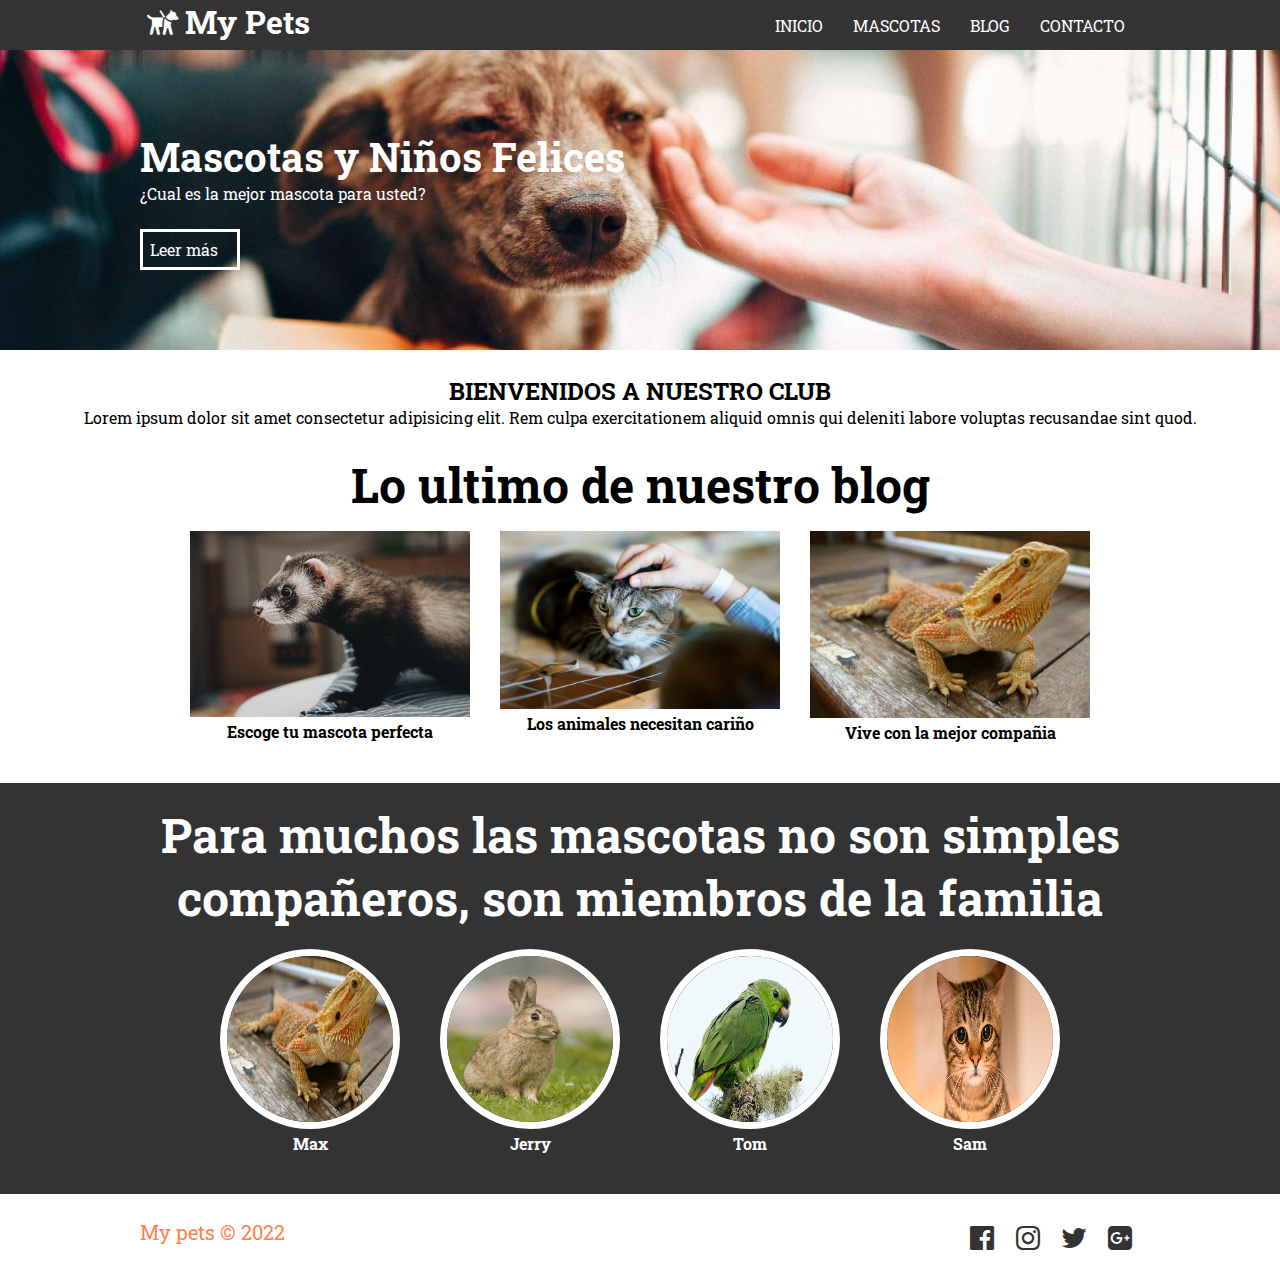
<file: index.html>
<!DOCTYPE html>
<html lang="en">
<head>
    <meta charset="UTF-8">
    <meta http-equiv="X-UA-Compatible" content="IE=edge">
    <meta name="viewport" content="width=device-width, initial-scale=1.0">
    <title>My Pets</title>
    <link rel="stylesheet" href="css/style.css">
    <link rel="stylesheet" href="css/fontello.css">
</head>

<body>

    <header>
        <div class="contenedor">
            <h1 class="icon-guidedog">My Pets</h1>
            <input type="checkbox" id="menu-bar">
            <label class="icon-menu" for="menu-bar"></label>
            <nav class="menu">
                <a href="">INICIO</a>
                <a href="pages/mascotas.html">MASCOTAS</a>
                <a href="pages/blog.html">BLOG</a>
                <a href="pages/contacto.html">CONTACTO</a>
            </nav>
        </div>
    </header>

    <main>
        <section id="banner">
            <img src="img/adopta.jpg" alt="banner">
            <div class="contenedor">
                <h2>Mascotas y Niños Felices</h2>
                <p>¿Cual es la mejor mascota para usted?</p>
                <a href="#">Leer más</a>
            </div>
        </section>

        <section id="Bienvenidos">
            <h2>BIENVENIDOS A NUESTRO CLUB</h2>
            <p>Lorem ipsum dolor sit amet consectetur adipisicing elit. Rem culpa exercitationem aliquid omnis qui deleniti labore voluptas recusandae sint quod.</p>
        </section>

        <section id="blog">
            <h3>Lo ultimo de nuestro blog</h3>
            <div class="contenedor">
                <article>
                    <img src="img/uron.jpg">
                    <h4>Escoge tu mascota perfecta</h4>
                </article>
                <article>
                    <img src="img/gato.png">
                    <h4>Los animales necesitan cariño</h4>
                </article>
                <article>
                    <img src="img/exotico.webp">
                    <h4>Vive con la mejor compañia</h4>
                </article>
            </div>
        </section>

        <section id="info">
            <h3>Para muchos las mascotas no son simples compañeros, son miembros de la familia</h3>
            <div class="contenedor">
                <div class="info-pet">
                    <img src="img/exotico.webp">
                    <h4>Max</h4>
                </div>
                <div class="info-pet">
                    <img src="img/pet2.jpg">
                    <h4>Jerry</h4>
                </div>
                <div class="info-pet">
                    <img src="img/pet3.jfif">
                    <h4>Tom</h4>
                </div>
                <div class="info-pet">
                    <img src="img/pet4.webp">
                    <h4>Sam</h4>
                </div>
            </div>
        </section>
    </main>

    <footer>
        <div class="contenedor">
            <p class="copy">My pets &copy; 2022</p>
            <div class="sociales">
                <a class="icon-facebook-official" href="#"></a>
                <a class="icon-instagram" href="#"></a>
                <a class="icon-twitter" href="#"></a>
                <a class="icon-gplus-squared" href="#"></a>
            </div>
        </div>
    </footer>

</body>

</html>
</file>
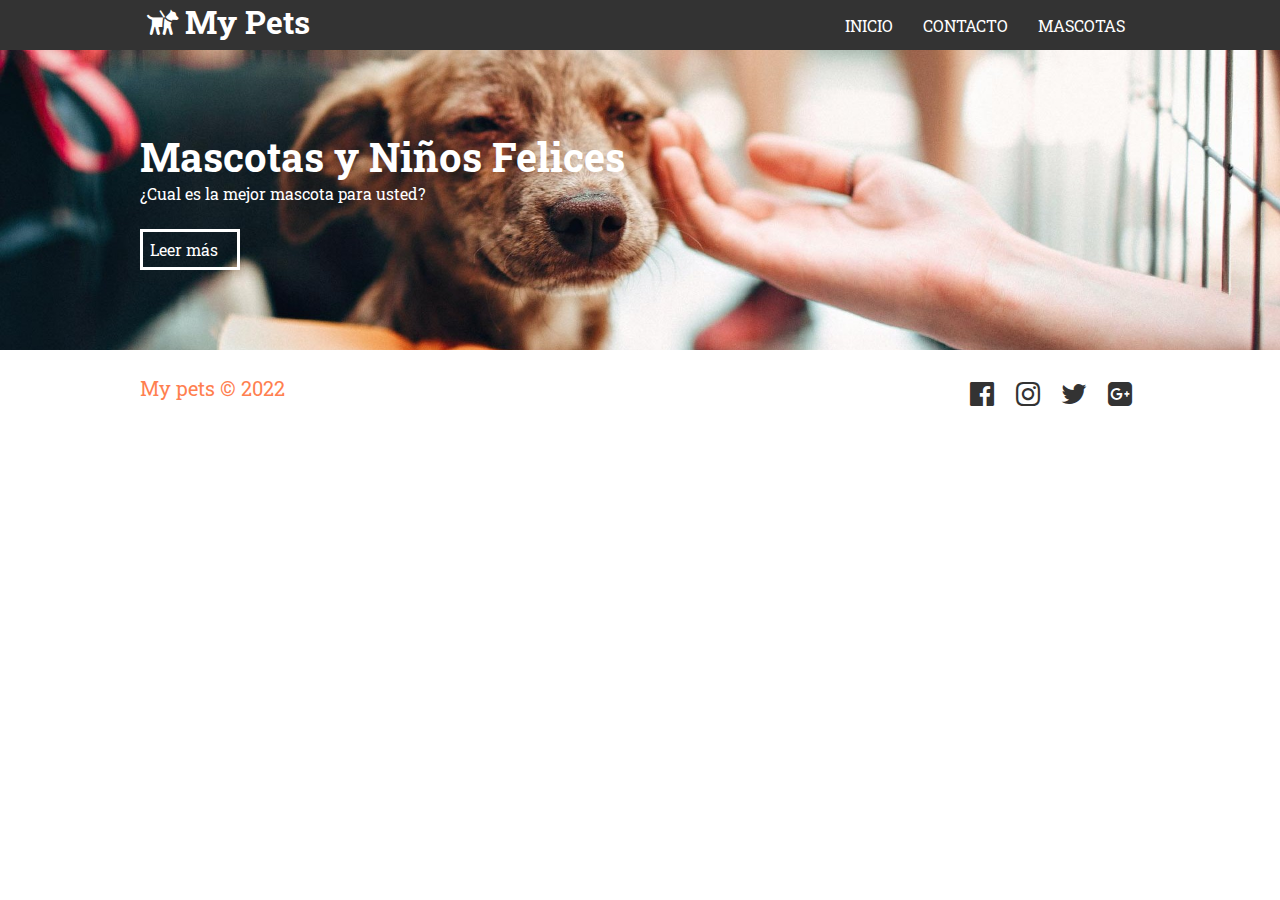
<file: pages/blog.html>
<!DOCTYPE html>
<html lang="en">
<head>
    <meta charset="UTF-8">
    <meta http-equiv="X-UA-Compatible" content="IE=edge">
    <meta name="viewport" content="width=device-width, initial-scale=1.0">
    <title>My Pets | Blog</title>
    <link rel="stylesheet" href="../css/style.css">
    <link rel="stylesheet" href="../css/fontello.css">
    <link rel="stylesheet" href="../css/menu.css">
    <link rel="stylesheet" href="../css/banner.css">
</head>
<body>
    
    <header>
        <div class="contenedor">
            <h1 class="icon-guidedog">My Pets</h1>
            <input type="checkbox" id="menu-bar">
            <label class="icon-menu" for="menu-bar"></label>
            <nav class="menu">
                <a href="../index.html">INICIO</a>
                <a href="contacto.html">CONTACTO</a>
                <a href="mascotas.html">MASCOTAS</a>
            </nav>
        </div>
    </header>

    <main>
        <section id="banner">
            <img src="../img/adopta.jpg" alt="banner">
            <div class="contenedor">
                <h2>Mascotas y Niños Felices</h2>
                <p>¿Cual es la mejor mascota para usted?</p>
                <a href="#">Leer más</a>
            </div>
        </section>
    </main>

    <footer>
        <div class="contenedor">
            <p class="copy">My pets &copy; 2022</p>
            <div class="sociales">
                <a class="icon-facebook-official" href="#"></a>
                <a class="icon-instagram" href="#"></a>
                <a class="icon-twitter" href="#"></a>
                <a class="icon-gplus-squared" href="#"></a>
            </div>
        </div>
    </footer>

</body>
</html>
</file>
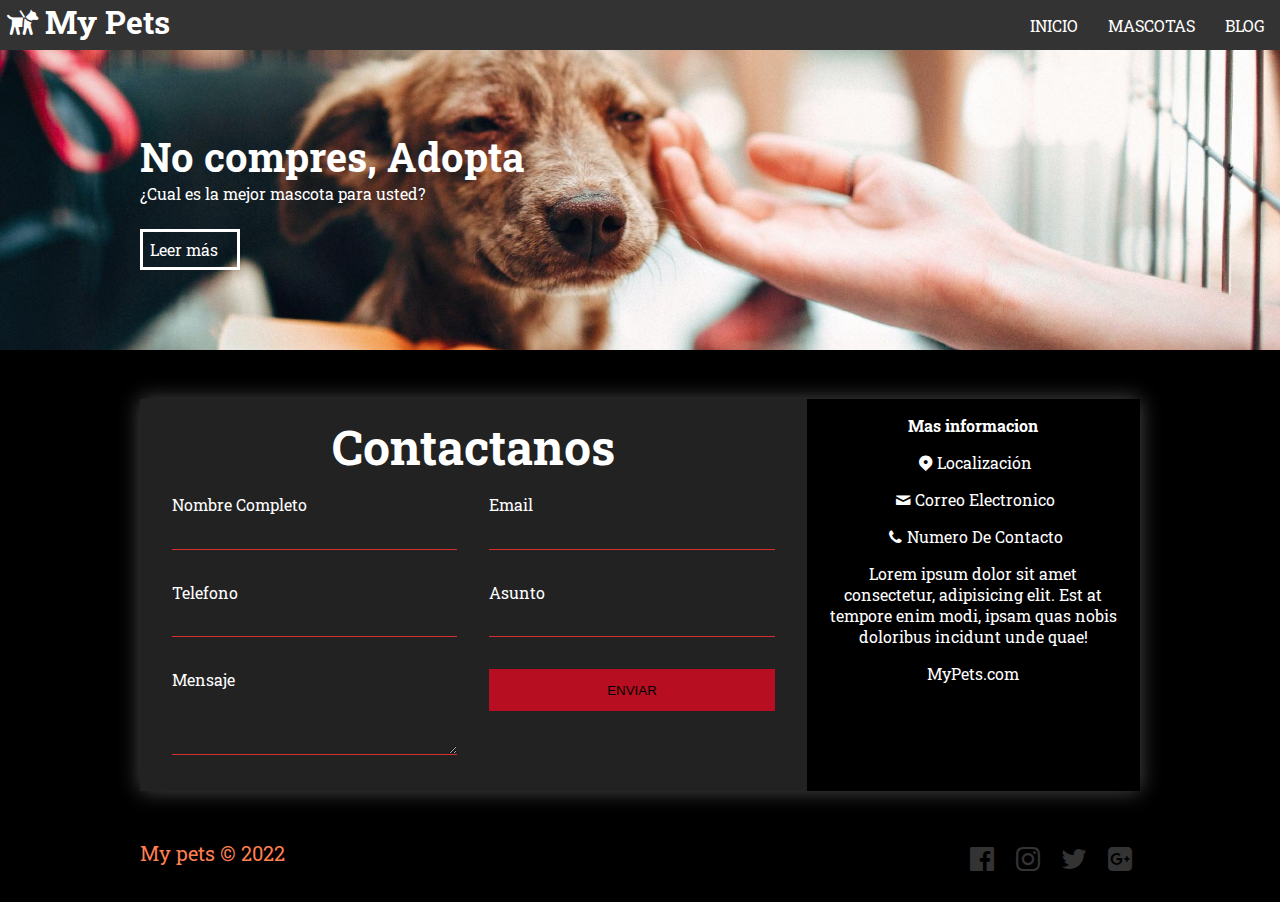
<file: pages/contacto.html>
<!DOCTYPE html>
<html lang="en">
<head>
    <meta charset="UTF-8">
    <meta http-equiv="X-UA-Compatible" content="IE=edge">
    <meta name="viewport" content="width=device-width, initial-scale=1.0">
    <title>My Pets | Contacto</title>
    <link rel="stylesheet" href="../css/style.css">
    <link rel="stylesheet" href="../css/fontello.css">
    <link rel="stylesheet" href="../css/banner.css">
    <link rel="stylesheet" href="../css/menu.css">
    <link rel="stylesheet" href="../css/formulario.css">
    <!--ANIMATE CSS-->
    <link
        rel="stylesheet"
        href="https://cdnjs.cloudflare.com/ajax/libs/animate.css/4.1.1/animate.min.css"
    />
</head>
<body>
    
    <header>
        <div class="contenedor"></div>
        <h1 class="icon-guidedog">My Pets</h1>
        <input type="checkbox" id="menu-bar">
        <label class="icon-menu" for="menu-bar"></label>
        <nav class="menu">
            <a href="../index.html">INICIO</a>
            <a href="mascotas.html">MASCOTAS</a>
            <a href="blog.html">BLOG</a>
        </nav>
    </header>

    <main>
        <section id="banner">
            <img src="../img/adopta.jpg" alt="banner">
            <div class="contenedor">
                <h2>No compres, Adopta</h2>
                <p>¿Cual es la mejor mascota para usted?</p>
                <a href="#">Leer más</a>
            </div>
        </section>

        <section id="formulario">
            <div class="contenedor">
                <div class="contacto-wraper">
                    <div class="contacto-form">
                        <h3>Contactanos</h3>
                        <form action="">
                            <p>
                                <label>Nombre Completo</label>
                                <input type="text" name="Fullname">
                            </p>
                            <p>
                                <label>Email</label>
                                <input type="email" name="Email">
                            </p>
                            <p>
                                <label>Telefono</label>
                                <input type="tel" name="Telefono">
                            </p>
                            <p class="block">
                                <label>Asunto</label>
                                <input type="text" name="Asunto">
                            </p>
                            <p class="block">
                                <label>Mensaje</label>
                                <textarea name="Mensaje" rows="3"></textarea>
                            </p>
                            <p>
                                <button type="submit">
                                    Enviar
                                </button>
                            </p>
                        </form>
                    </div>
                    <div class="contacto-info">
                        <h4>Mas informacion</h4>
                        <ul>
                            <ul class="icon-location">Localización</ul>
                            <ul class="icon-mail">Correo Electronico</ul>
                            <ul class="icon-phone">Numero De Contacto</ul>
                        </ul>
                        <p>Lorem ipsum dolor sit amet consectetur, adipisicing elit. Est at tempore enim modi, ipsam quas nobis doloribus incidunt unde quae!</p>
                        <p>MyPets.com</p>
                    </div>
                </div>
            </div>
        </section>
    </main>

    <footer>
        <div class="contenedor">
            <p class="copy">My pets &copy; 2022</p>
            <div class="sociales">
                <a class="icon-facebook-official" href="#"></a>
                <a class="icon-instagram" href="#"></a>
                <a class="icon-twitter" href="#"></a>
                <a class="icon-gplus-squared" href="#"></a>
            </div>
        </div>
    </footer>

</body>
</html>
</file>
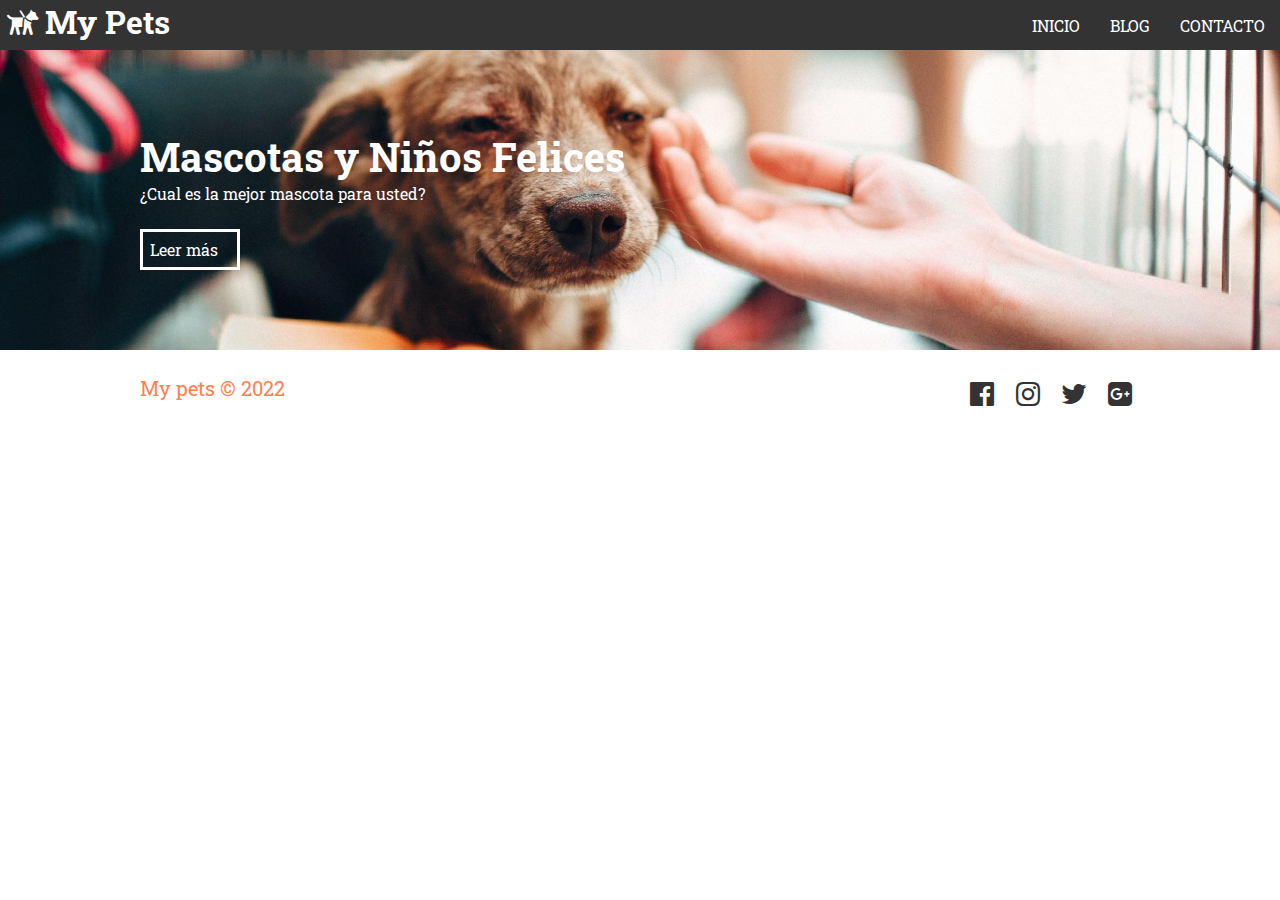
<file: pages/mascotas.html>
<!DOCTYPE html>
<html lang="en">
<head>
    <meta charset="UTF-8">
    <meta http-equiv="X-UA-Compatible" content="IE=edge">
    <meta name="viewport" content="width=device-width, initial-scale=1.0">
    <title>My Pets | Mascotas</title>
    <link rel="stylesheet" href="../css/style.css">
    <link rel="stylesheet" href="../css/fontello.css">
    <link rel="stylesheet" href="../css/menu.css">
    <link rel="stylesheet" href="../css/banner.css">
</head>

<body>

    <header>
        <div class="contenedor"></div>
        <h1 class="icon-guidedog">My Pets</h1>
        <input type="checkbox" id="menu-bar">
        <label class="icon-menu" for="menu-bar"></label>
        <nav class="menu">
            <a href="../index.html">INICIO</a>
            <a href="blog.html">BLOG</a>
            <a href="contacto.html">CONTACTO</a>
        </nav>
    </header>
    
    <main>
        <section id="banner">
            <img src="../img/adopta.jpg" alt="banner">
            <div class="contenedor">
                <h2>Mascotas y Niños Felices</h2>
                <p>¿Cual es la mejor mascota para usted?</p>
                <a href="#">Leer más</a>
            </div>
        </section>
    </main>

    <footer>
        <div class="contenedor">
            <p class="copy">My pets &copy; 2022</p>
            <div class="sociales">
                <a class="icon-facebook-official" href="#"></a>
                <a class="icon-instagram" href="#"></a>
                <a class="icon-twitter" href="#"></a>
                <a class="icon-gplus-squared" href="#"></a>
            </div>
        </div>
    </footer>

</body>
</html>
</file>
<file: css/style.css>
@import url('https://fonts.googleapis.com/css2?family=Roboto+Slab:wght@200;900&family=Roboto:ital,wght@0,100;0,300;0,400;0,500;1,100;1,300;1,400;1,500;1,900&display=swap');
@import url(menu.css);
@import url(banner.css);
@import url(blog.css);
@import url(info.css);
@import url(formulario.css);

*{
    margin: 0;
    padding: 0;
    box-sizing: border-box;
}

body{
    font-family: 'Roboto Slab', sans-serif;
    background: #fff;
}

header{
    width: 100%;
    height: 50px;
    background: #333;
    color: #fff;

    position: fixed;
    top: 0;
    left: 0;
    z-index: 100;
}

h1{
    float: left;
}

.contenedor{
    width: 98%;
    margin: auto;
}

header .contenedor{
    display: table;
}

section{
    width: 100%;
    margin-bottom: 25px;
}

#Bienvenidos{
    text-align: center;
}

footer .contenedor{
    display: flex;
    flex-wrap: wrap;
    justify-content: center;
    padding-bottom: 25px;
}

.copy{
    font-size: 20px; 
}

.sociales{
    width: 100%;
    text-align: center;
    font-size: 28px;
}

.sociales a{
    color: #333;
    text-decoration: none;
}

@media (min-width:768px){
    .sociales{
        width: auto;
    }
    footer .contenedor{
        justify-content: space-between;
    }
}

@media (min-width:1024px){
    .contenedor{
        width: 1000px;
    }
}
</file>
<file: css/fontello.css>
@font-face {
  font-family: 'fontello';
  src: url('../font/fontello.eot?53839595');
  src: url('../font/fontello.eot?53839595#iefix') format('embedded-opentype'),
       url('../font/fontello.woff2?53839595') format('woff2'),
       url('../font/fontello.woff?53839595') format('woff'),
       url('../font/fontello.ttf?53839595') format('truetype'),
       url('../font/fontello.svg?53839595#fontello') format('svg');
  font-weight: normal;
  font-style: normal;
}
/* Chrome hack: SVG is rendered more smooth in Windozze. 100% magic, uncomment if you need it. */
/* Note, that will break hinting! In other OS-es font will be not as sharp as it could be */
/*
@media screen and (-webkit-min-device-pixel-ratio:0) {
  @font-face {
    font-family: 'fontello';
    src: url('../font/fontello.svg?53839595#fontello') format('svg');
  }
}
*/
[class^="icon-"]:before, [class*=" icon-"]:before {
  font-family: "fontello";
  font-style: normal;
  font-weight: normal;
  speak: never;

  display: inline-block;
  text-decoration: inherit;
  width: 1em;
  margin-right: .2em;
  text-align: center;
  /* opacity: .8; */

  /* For safety - reset parent styles, that can break glyph codes*/
  font-variant: normal;
  text-transform: none;

  /* fix buttons height, for twitter bootstrap */
  line-height: 1em;

  /* Animation center compensation - margins should be symmetric */
  /* remove if not needed */
  margin-left: .2em;

  /* you can be more comfortable with increased icons size */
  /* font-size: 120%; */

  /* Font smoothing. That was taken from TWBS */
  -webkit-font-smoothing: antialiased;
  -moz-osx-font-smoothing: grayscale;

  /* Uncomment for 3D effect */
  /* text-shadow: 1px 1px 1px rgba(127, 127, 127, 0.3); */
}

.icon-location:before { content: '\e800'; } /* '' */
.icon-mail:before { content: '\e801'; } /* '' */
.icon-phone:before { content: '\e802'; } /* '' */
.icon-guidedog:before { content: '\e803'; } /* '' */
.icon-twitter:before { content: '\f099'; } /* '' */
.icon-menu:before { content: '\f0c9'; } /* '' */
.icon-gplus-squared:before { content: '\f0d4'; } /* '' */
.icon-instagram:before { content: '\f16d'; } /* '' */
.icon-facebook-official:before { content: '\f230'; } /* '' */
</file>
<file: css/menu.css>
#menu-bar{
    display: none;
}

header label{
    float: right;
    font-size: 28px;
    margin: 6px 0;
    cursor: pointer;
}

.menu{
    position: absolute;
    top: 50px;
    left: 0;
    width: 100%;
    height: 100vh;
    background: rgba(51, 51, 51, 0.9);
    transition: all 0.5s;
    transform: translateX(-100%);
}

.menu a{
    display: block;
    color: #fff;
    height: 50px;
    text-decoration: none;
    padding: 15px;
    border-bottom: 1px solid rgba(255, 255, 255, 0.5);
}

.menu a:hover{
    background: rgba(255, 255, 255, 0.5);

}

#menu-bar:checked ~ .menu{
    transform: translateX(0%);
}

@media(min-width:1024px){
    .menu{
        position: static;
        width: auto;
        height: auto;
        transform: translateX(0%);
        float: right;
        display: flex;
    }

    .menu a{
        border: none;
    }

    header label{
        display: none;
    }
}
</file>
<file: css/banner.css>
#banner{
    margin-top: 50px;
    position: relative;
}

#banner img{
    width: 100%;
    height: 100%;
}

#banner .contenedor{
    position: absolute;
    top: 50%;
    left: 50%;
    transform: translateX(-50%) translateY(-50%);;
    color: #fff;
}

#banner h2{
    font-size: 28px;
}

#banner a{
    display: block;
    width: 100px;
    color: #fff;
    text-decoration: none;
    padding: 7px;
    margin-top: 10px;
    border: 3px solid #fff;
}

#banner a:hover{
    background: rgba(51, 51, 51, 0.5);
}

@media (min-width:480px){
    #banner h2{
        font-size: 40px;
    }

    #banner a{
        margin-top: 25px;
    }
}
  
@media (min-width:768px){
    #banner{
        height: 300px;
        overflow: hidden;
    }
    #banner img{
        height: auto;
        margin-top: -50px;
    }
}
</file>
<file: css/formulario.css>
#formulario{
    max-width: 1170px;
    margin-left: auto;
    margin-right: auto;
    padding: 1.5em;
}

h1{
    float: left;
}

body{
    background: #000;
    padding: auto;
}

h3{
    text-align: center;
    font-size: 3em;
}

.contacto-wraper{
    box-shadow: 0 0 20px 0 rgba(255, 255, 255, .3);
}

.contacto-wraper > * {
    padding: 1em;
}

.contacto-form{
    background: #222222;
    color: #fff;
}

.contacto-info{
    background: #000;
    color: #fff;
}

.contacto-info h4,
.contacto-info ul,
.contacto-info p{
    text-align: center;
    margin: 0 0 1rem 0;
}

.contacto-form form{
    display: grid;
    grid-template-columns: 1fr 1fr;
}

.contacto-form form .block{
    grid-column: 0 / 3;
}

.contacto-form form p{
    margin: 0;
    padding: 1em;

}

.contacto-form form button,
.contacto-form form input,
.contacto-form form textarea{
    width: 100%;
    padding: .7em;
    border: none;
    background: none;
    outline: 0;
    color: #fff;
    border-bottom: 1px solid #d63031;
}

.contacto-form form button:hover,
.contacto-form form button:focus{
    background: #d63031;
    color: #fff;
    transition: background-color 1s ease-out;
}

.contacto-form form button{
    background: #b70e21;
    color: #000;
    border: 0;
    text-transform: uppercase;
    padding: 1em;
}

/*LARGE SCREEN*/

@media (min-width: 700px){

    .contacto-wraper{
        display: grid;
        grid-template-columns: 2fr 1fr;
    }
}

footer .contenedor{
    color: coral
}
</file>
